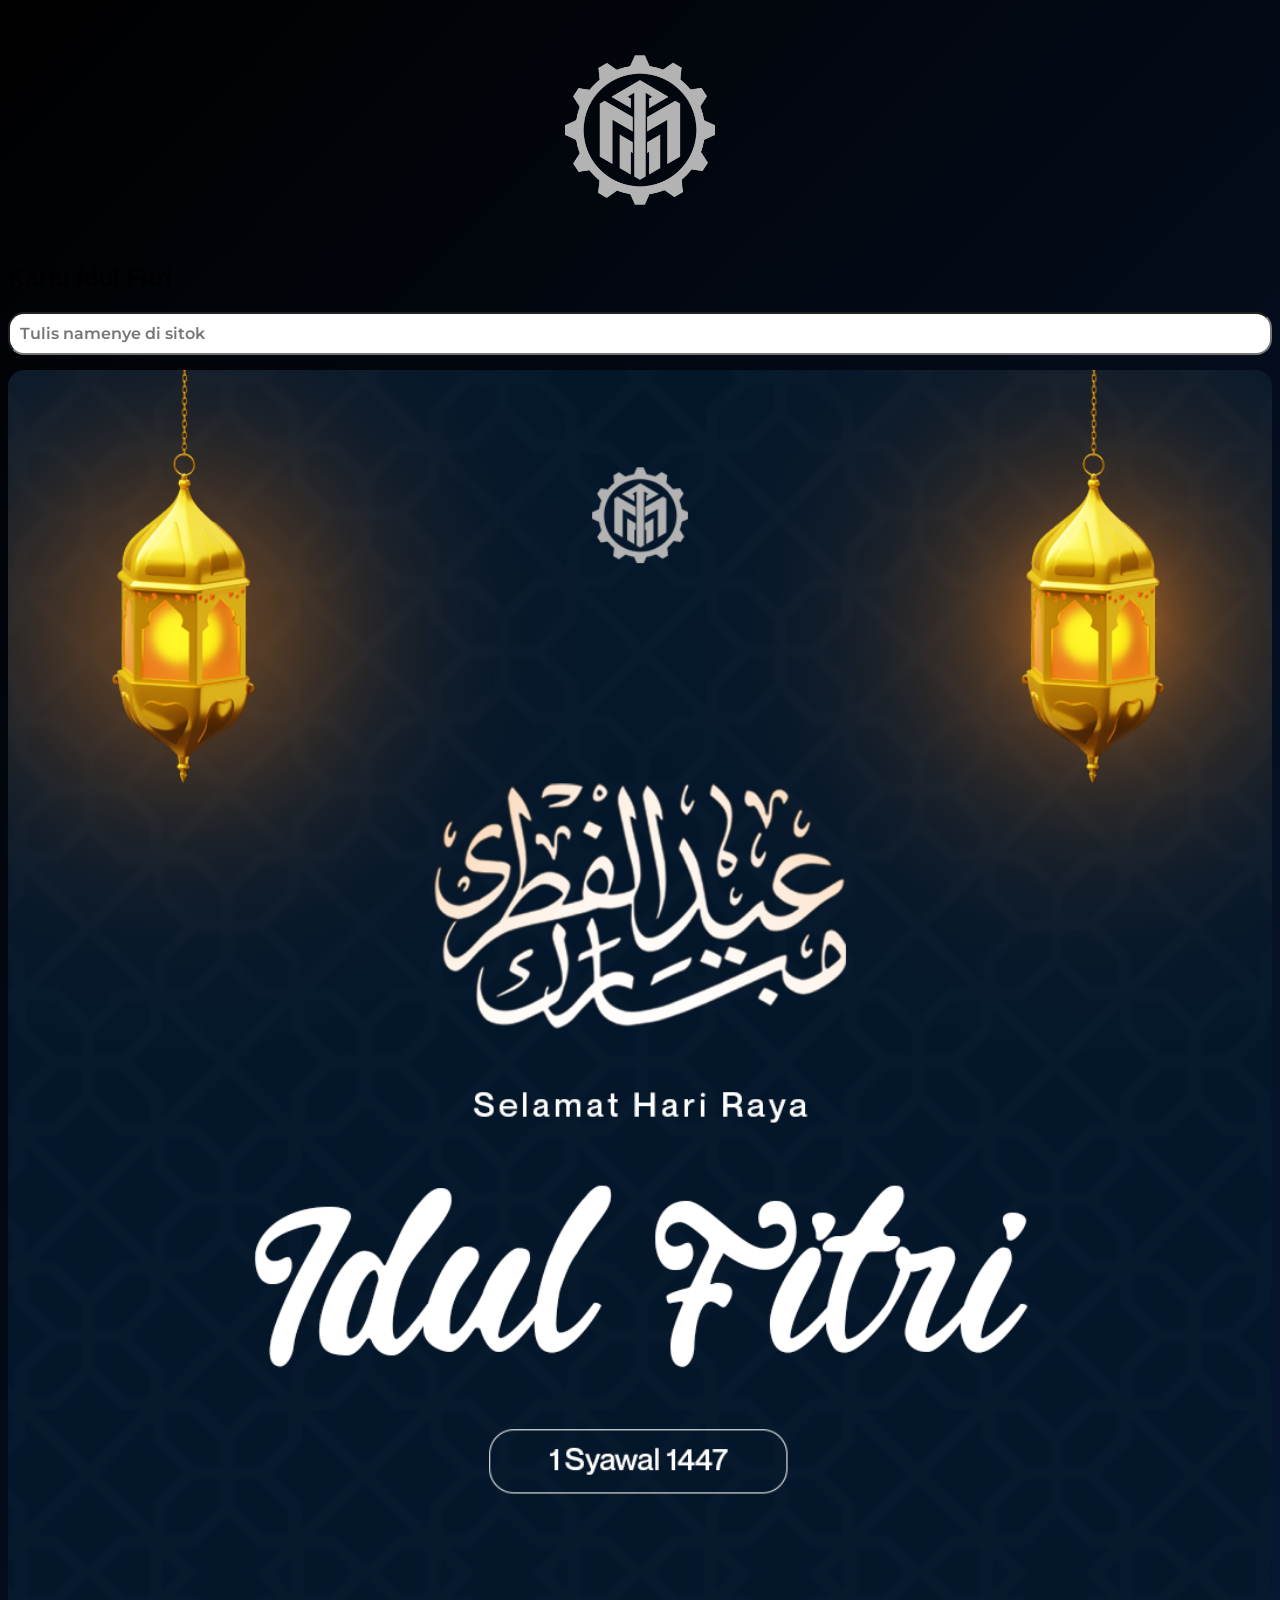
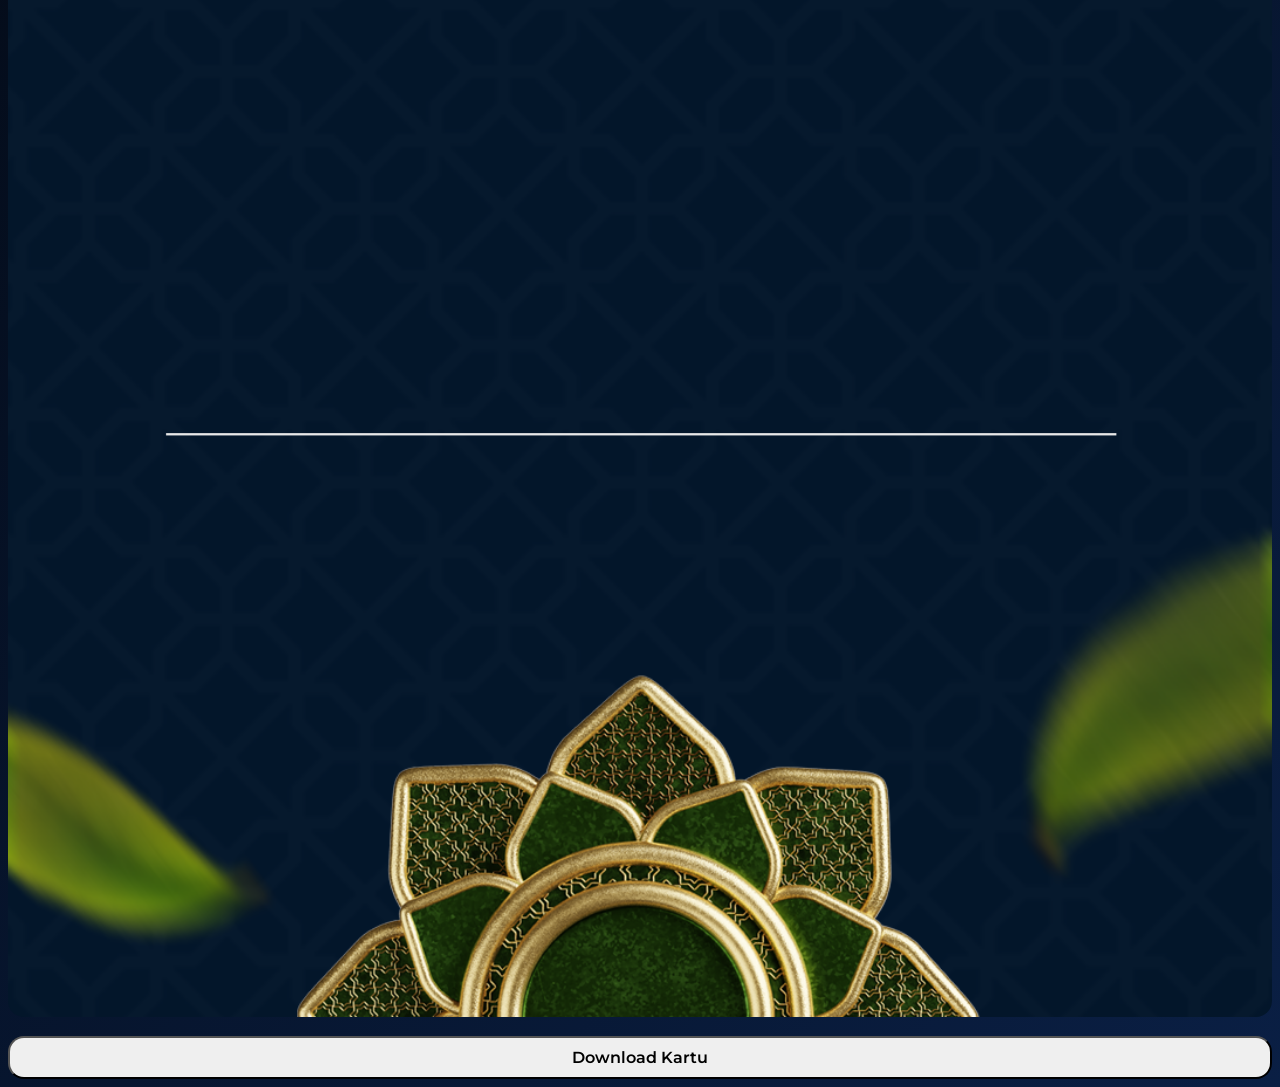
<file: index.html>
<!DOCTYPE html>
<html lang="en">
<head>
  <meta charset="UTF-8">
  <title>Kartu Idul Fitri</title>
  <link rel="stylesheet" href="stylekartu.css">
   <meta name="viewport" content="width=device-width, initial-scale=1.0">
</head>
<body>

 <header class="page-header">
  <img src="tmm.png" alt="Logo" class="logo">
  </header> 

<div class="container">
  <h2>Kartu Idul Fitri</h2>

  <input type="text" id="nameInput" placeholder="Tulis namenye di sitok">

  <canvas id="cardCanvas" width="1080" height="1920"></canvas>

  <button id="downloadBtn">Download Kartu</button>
</div>

<script src="script.js"></script>
</body>
</html>
</file>
<file: stylekartu.css>
body {
  background: linear-gradient(
    135deg,
    #000000,
    #0a1f44
    );

  font-family: Arial, sans-serif;
}

body {
  font-size: 16px;
}

@media (max-width: 480px) {
  body {
    font-size: 14px;
  }
}
..container {
  width: 90%;
  max-width: 400px;
  margin: 40px auto;
  text-align: center;
  background: linear-gradient(
    to bottom,
    #ffffff 0%,
    #f5f5f5 45%,
    #9ca3af 100%
  );
  padding: 20px;
  border-radius: 8px;
  font-family: Montserrat;
}

input {
  width: 80%;
  padding: 10px;
  margin-bottom: 15px;
  font-size: 16px;
  font-family: Montserrat;
  border-radius: 16px;
}

input, button {
  width: 100%;
  box-sizing: border-box;
}

canvas {
  width: 100%;
  margin-bottom: 15px;
  border-radius: 16px;
}

button {
  padding: 10px;
  width: 100%;
  font-size: 16px;
  cursor: pointer;
  font-family: Montserrat;
  border-radius: 16px;
}

.page-header {
  text-align: center;
  margin: 20px 0;
}

.logo {
  width: 60%;
  max-width: 220px;
  height: auto;
}

@media (max-width: 480px) {
  .container {
    margin: 20px auto;
    padding: 15px;
  }

  input {
    font-size: 14px;
  }

  button {
    font-size: 14px;
  }
}
</file>
